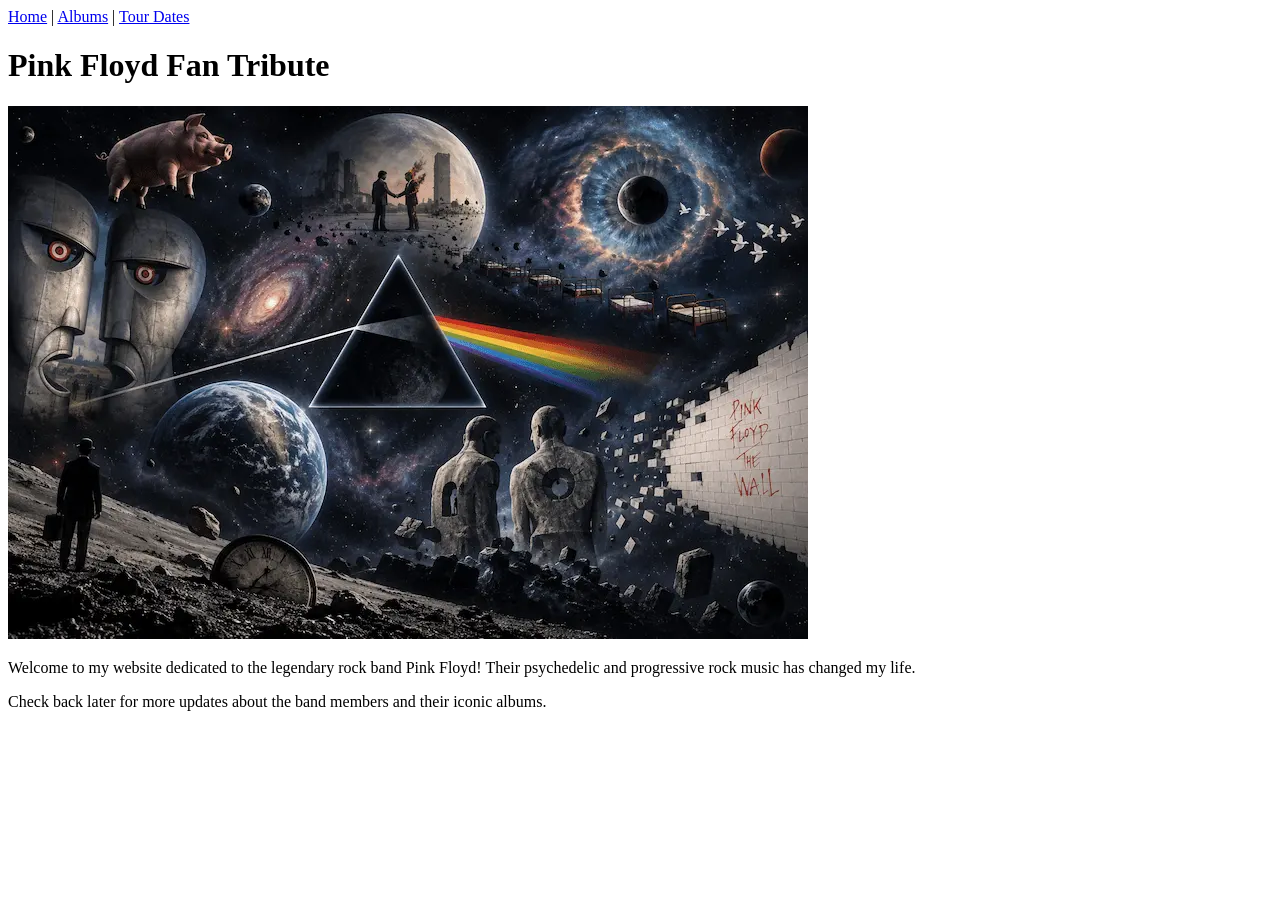
<file: w3/index.html>
<!DOCTYPE html>
<html lang="en">

<head>
    <title>Pink Floyd Tribute Site</title>
</head>

<body>

    <nav id="menu">
        <a href="#">Home</a> |
        <a href="#">Albums</a> |
        <a href="#">Tour Dates</a>
    </nav>

    <h1>Pink Floyd Fan Tribute</h1>

    <img src="img/header.webp" alt="custom albums image">

    <p>Welcome to my website dedicated to the legendary rock band Pink Floyd! Their psychedelic and progressive rock
        music has changed my life.</p>

    <p>Check back later for more updates about the band members and their iconic albums.</p>

</body>

</html>
</file>
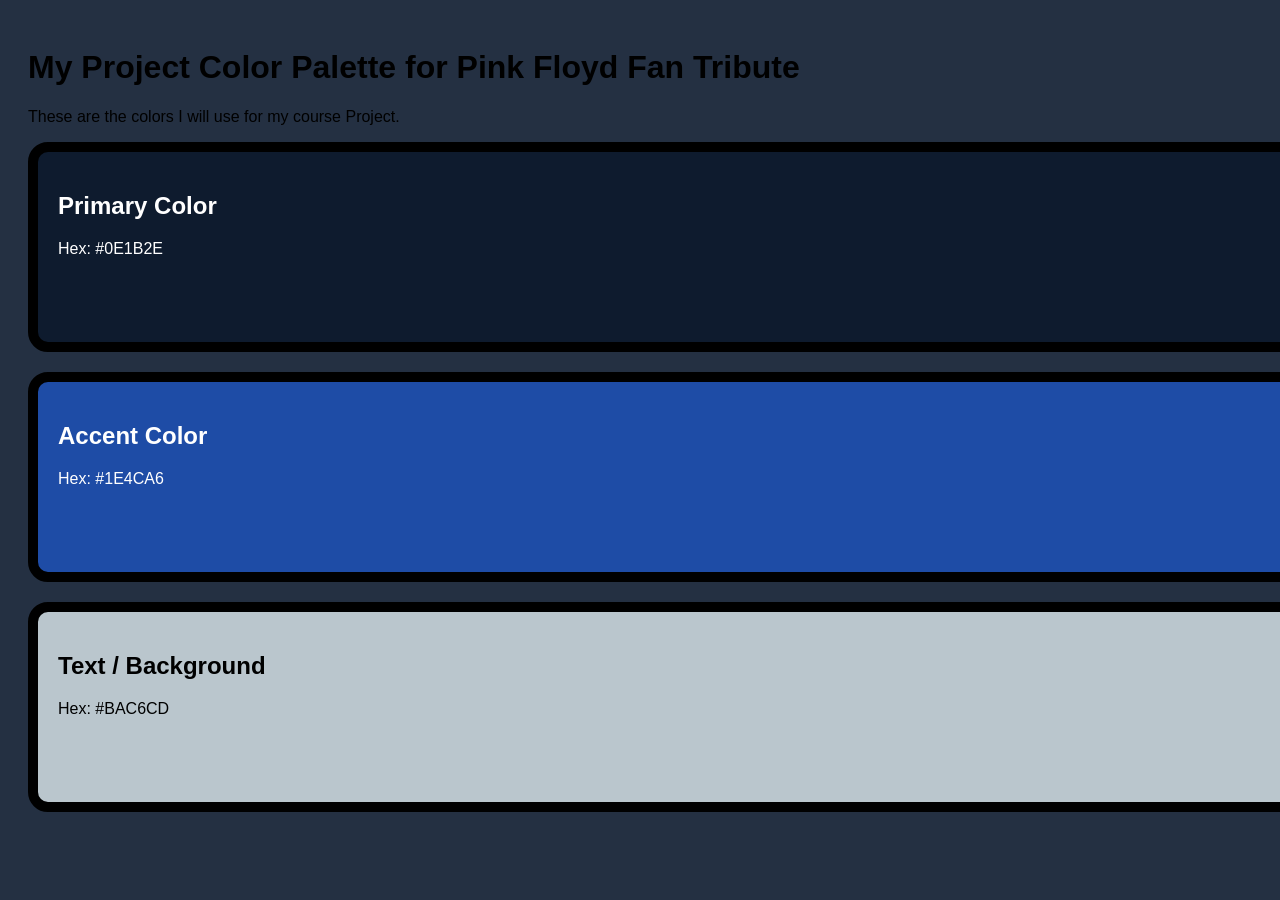
<file: w4/index.html>
<!DOCTYPE html>
<html lang="en">
<head>
    <meta charset="UTF-8">
    <title>My Project Palette</title>
    <link rel="stylesheet" href="css/style.css">
</head>
<body>

    <h1>My Project Color Palette for Pink Floyd Fan Tribute</h1>
    <p>These are the colors I will use for my course Project.</p>

    <div class="swatch primary">
        <h2>Primary Color</h2>
        <p>Hex: #0E1B2E</p> 
    </div>

    <div class="swatch accent">
        <h2>Accent Color</h2>
        <p>Hex: #1E4CA6</p>
    </div>

    <div class="swatch text">
        <h2>Text / Background</h2>
        <p>Hex: #BAC6CD</p>
    </div>

</body>
</html>
</file>
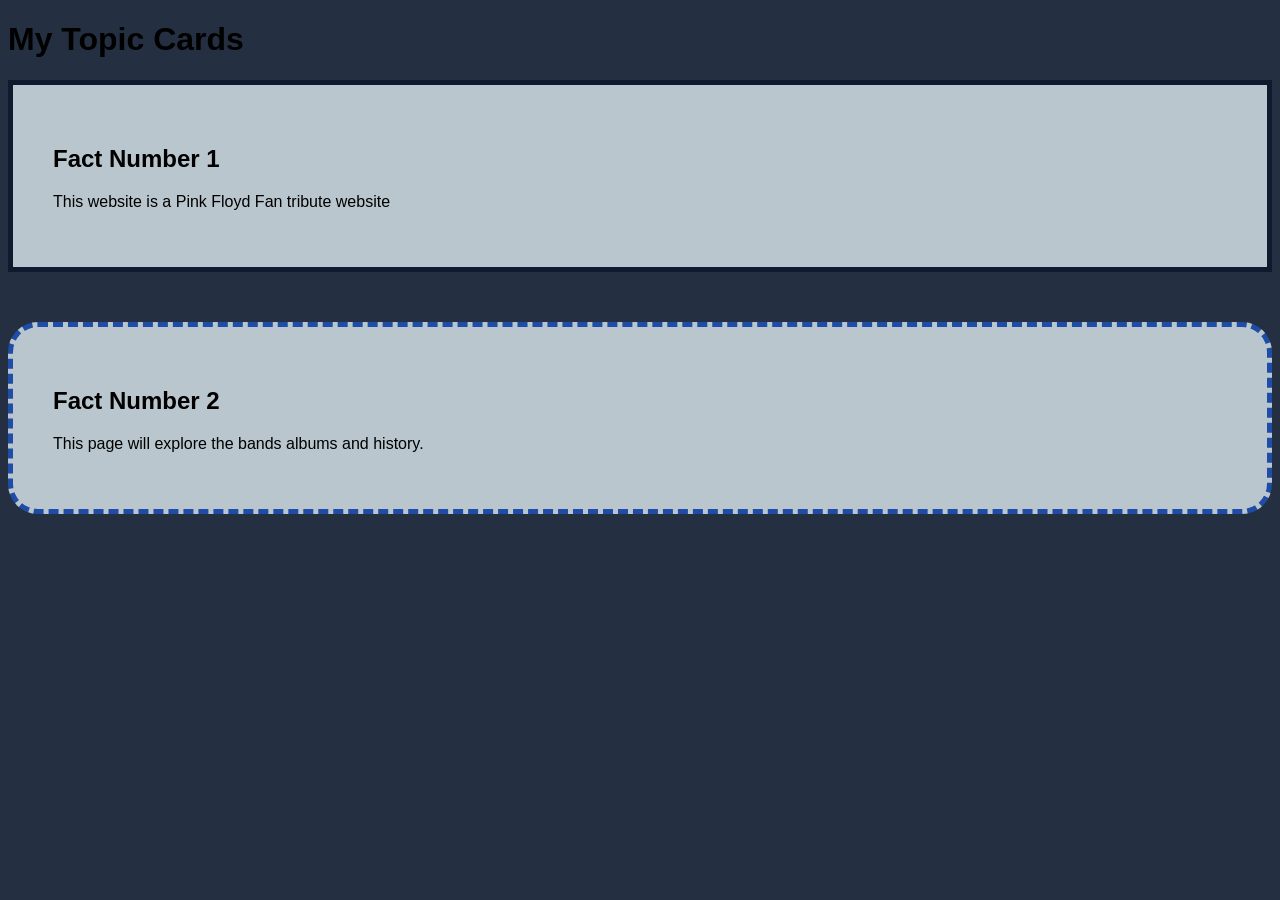
<file: w5/index.html>
<!DOCTYPE html>
<html lang="en">
<head>
    <meta charset="UTF-8">
    <title>Box Model Lab</title>
    <link rel="stylesheet" href="css/style.css">
</head>
<body>

    <h1>My Topic Cards</h1>

    <div class="card box-a">
        <h2>Fact Number 1</h2>
        <p>This website is a Pink Floyd Fan tribute website</p>
    </div>

    <div class="card box-b">
        <h2>Fact Number 2</h2>
        <p>This page will explore the bands albums and history.</p>
    </div>

</body>
</html>
</file>
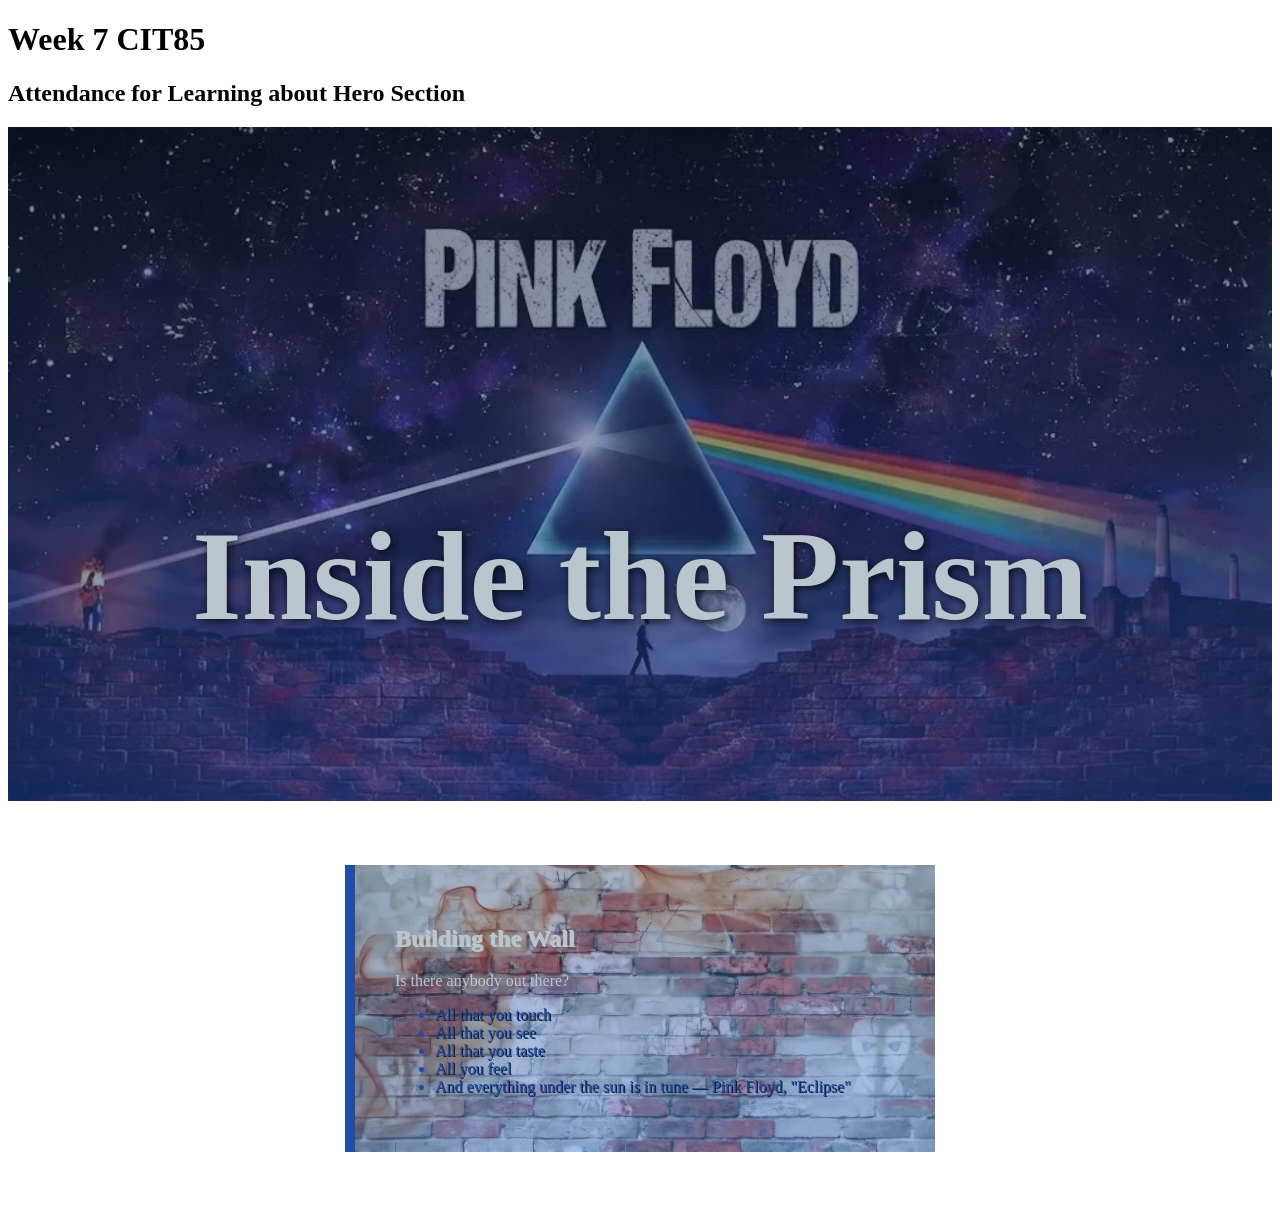
<file: w7/index.html>
<!DOCTYPE html>
<html lang="en">

<head>
    <meta charset="UTF-8">
    <meta name="viewport" content="width=device-width, initial-scale=1.0">
    <title>Testing Hero Image</title>
    <link rel="stylesheet" href="css/style.css">
</head>

<body>

    <h1>Week 7 CIT85</h1>
    <h2>Attendance for Learning about Hero Section</h2>
    <section class="attendance-hero">
        <h2>Inside the Prism</h2>
    </section>

    <article class="attendance-card">
        <h2>Building the Wall</h2>
        <p>Is there anybody out there?</p>
        <ul>
            <li>All that you touch</li>
            <li>All that you see</li>
            <li>All that you taste</li>
            <li>All you feel</li>
            <li>And everything under the sun is in tune — Pink Floyd, "Eclipse"</li>
        </ul>
    </article>

</body>

</html>
</file>
<file: w4/css/style.css>
/* General Page Styles */
body {
    font-family: Calibri, 'Gill Sans', 'Segoe UI', Candara, sans-serif;
    padding: 20px;
    background-color: #243042; /* Default Gray */
}

/* SHARED STYLES: All boxes get these rules */
.swatch {
    height: 150px;
    width: 100%;
    margin-bottom: 20px;
    padding: 20px;
    border: 10px solid black; /* Default Border */
    border-radius: 20px; /* Rounded corners */
    color: white; /* Default text color inside boxes */
}

/* UNIQUE STYLES: Update the HEX codes below */

/* 1. Primary Color */
.primary {
    background-color: #0E1B2E; /* CHANGE THIS */
}

/* 2. Accent Color */
.accent {
    background-color: #1E4CA6; /* CHANGE THIS */
}

/* 3. Text/Light Color */
.text {
    background-color: #BAC6CD; /* CHANGE THIS */
    color: black; /* Dark text for light background */
}
</file>
<file: w5/css/style.css>
body {
    font-family: sans-serif;
    background-color: #243042;
}

/* 1. THE BASE COMPONENT: This targets BOTH boxes */
.card {
    background-color: #BAC6CD; /* CHANGE TO: Your Text/Background color */
    color: #000000;
    border-width: 5px;
    border-style: solid;
    padding: 40px;
}

/* 2. THE MODIFIERS: These give each box a unique border color */
.box-a {
    border-color: #0E1B2E; /* CHANGE TO: Your Primary color */
    margin-bottom: 50px;
}

.box-b {
    border-color: #1E4CA6; /* CHANGE TO: Your Accent color */
    border-radius: 30px;
    border-style: dashed;
}
/* DevTools Check: Padding is Green, Border is Yellow, Margin is Orange */
</file>
<file: w7/css/style.css>
.attendance-hero {
    min-height: 30vh;
    background-image: linear-gradient(rgba(14, 27, 46, 0.5), rgba(30, 76, 166, 0.5)), url(../images/hero-new.webp);
    background-size: cover;
    background-position: top center;
    text-align: center;
    padding-block: 30vh 5vh;
}

.attendance-card {
    background-image: linear-gradient(rgba(14, 27, 46, 0.25), rgba(30, 76, 166, 0.25)), url(../images/texture-new.webp);
    background-size: cover;
    background-position: center bottom;
    max-width: 500px;
    margin: 4rem auto;
    border-left: 10px solid #1E4CA6;
    padding: 40px;
}

.attendance-hero h2 {
    color: #BAC6CD;
    font-size: 8rem;
    text-shadow: 2px 2px 10px rgba(0, 0, 0, 0.8);
}

.attendance-card h2 {
    color: #BAC6CD;
    text-shadow: 1px 1px 0px #BAC6CD;
}

.attendance-card ul {
    color: #1E4CA6;
    text-shadow: 1px 1px 0px #0E1B2E;
}

.attendance-card p {
    color: #BAC6CD;
}
</file>
